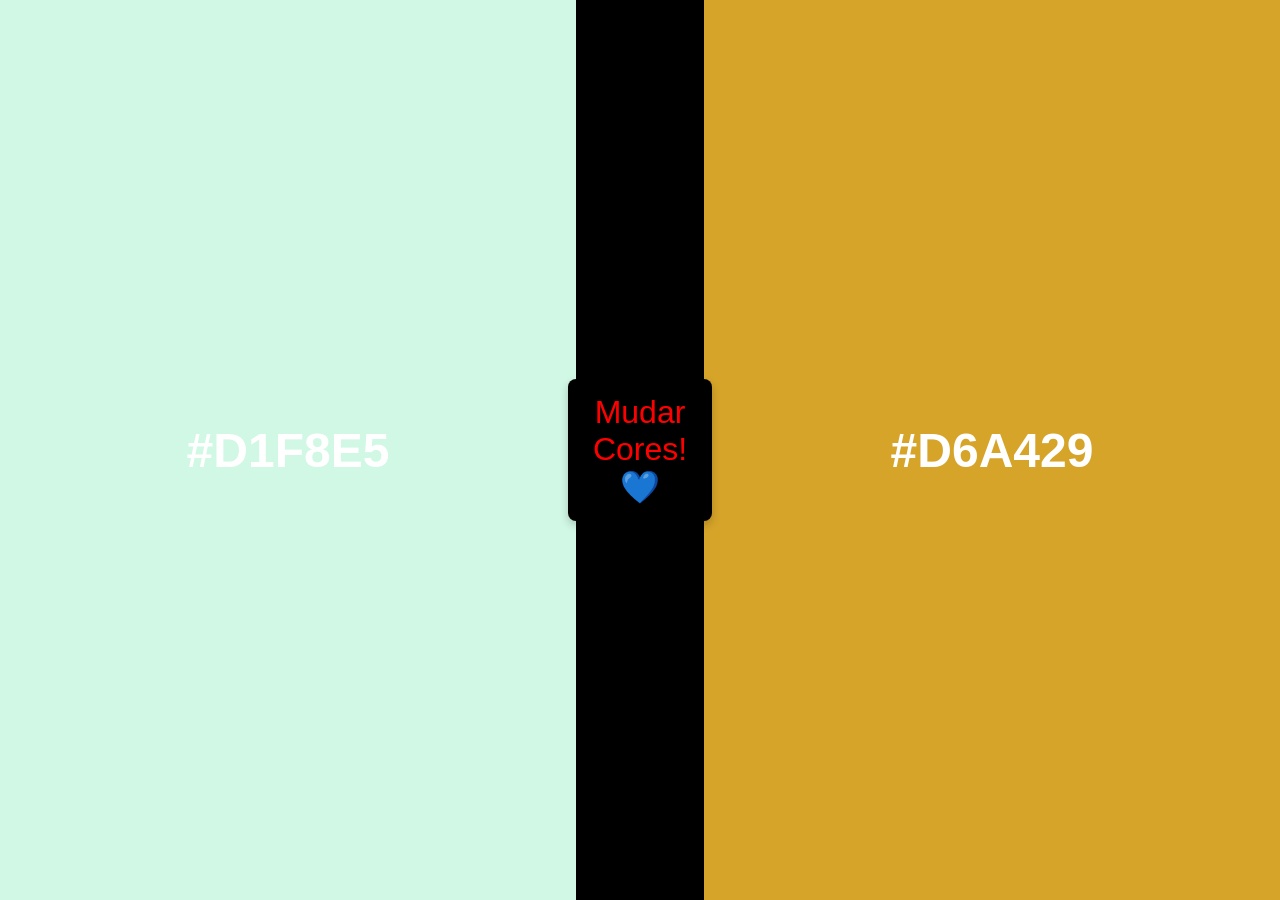
<file: index.html>
<!DOCTYPE html>
<html lang="pt-br">
<head>
    <meta charset="UTF-8"/>
    <meta http-equiv="X-UA-Compatible" content="IE=edge" />
    <meta name="viewport" content="width=device-width, initial-scale=1.0">
    <title>Seletor de Cores</title>
    <link rel="shortcut icon" href="assents/Fiveicon.png.png" type="image/x-icon">
    <link rel="stylesheet" href="style.css">
</head>
<body>
   <div class="color-line top-line"></div>
    <div class="color-line bottom-line"></div>

    <div class="container">
        <div id="parteEsquerda" class="parte">
            <h2 id="hexCodeEsquerda">#FFFFFF</h2>
        </div>
        <div id="linhaMeio">
            <button id="btnTrocarCores">Mudar Cores! 💙</button>
        </div>
        <div id="parteDireita" class="parte">
            <h2 id="hexCodeDireita">#FFFFFF</h2>
        </div>
    </div>

   <script src="script.js"></script>
</body>
</html>
</file>
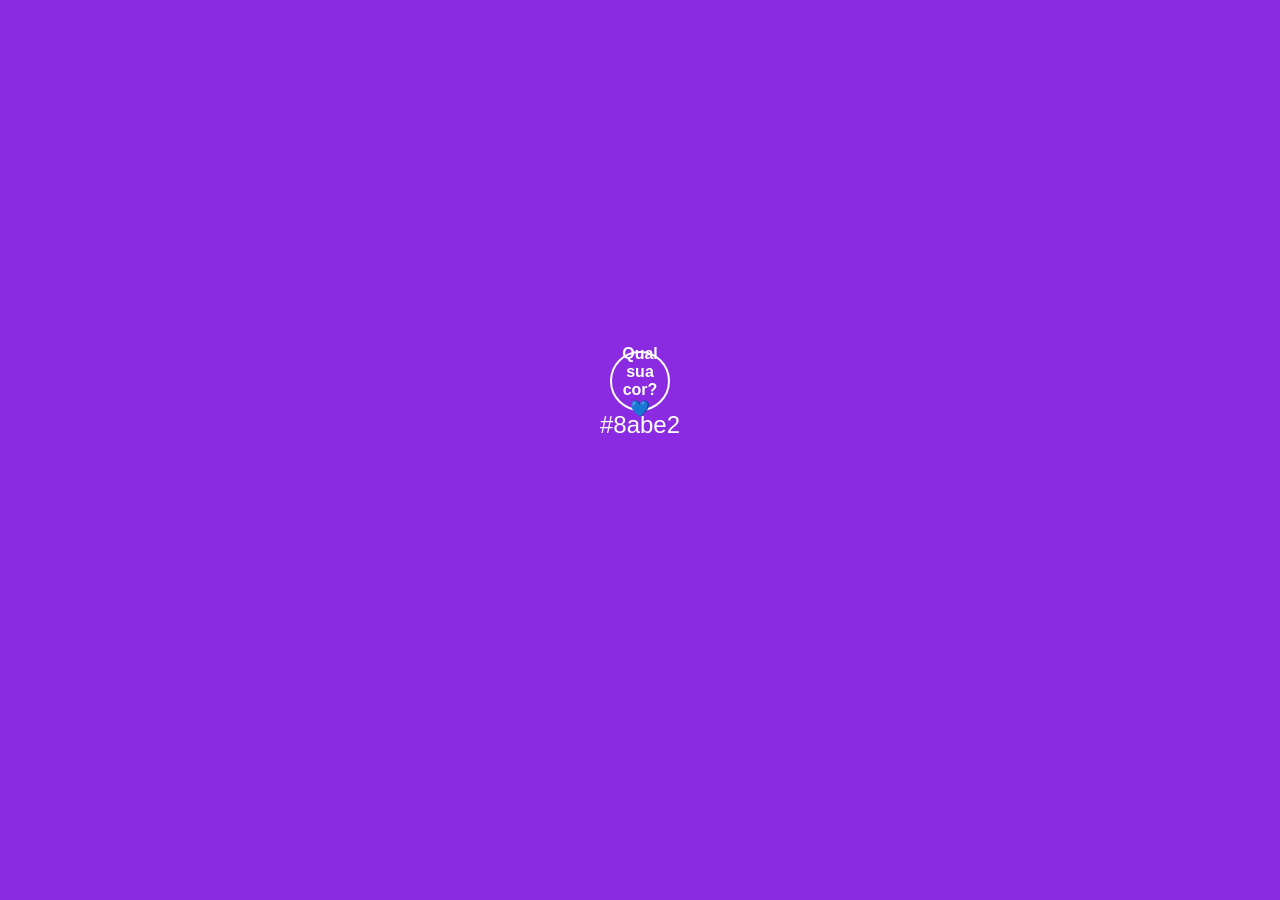
<file: projeto_colorsite.html>
<!DOCTYPE html>
<html lang="pt-br">
<head>
    <meta charset="UTF-8"/>
   <meta http-equiv="X-UA-Compatible" content="IE=edge" />
    <meta name="viewport" content="width=device-width, initial-scale=1.0">
    <title>seletor de cores</title>
    <link rel="shortcut icon" href="assents/Fiveicon.png.png" type="image/x-icon">
         <link rel="stylesheet" href="./assents/css/style.css">
</head>
<body>
    <div class="color-line top-line"></div>
    <div class="color-line bottom-line"></div>
    <button id="btn">Qual sua cor? 💙</button> 
    <h2 id="hexCode">#8abe2</h2>
    <script src="./assents/js/app.js"></script>
</body>
</html>
</file>
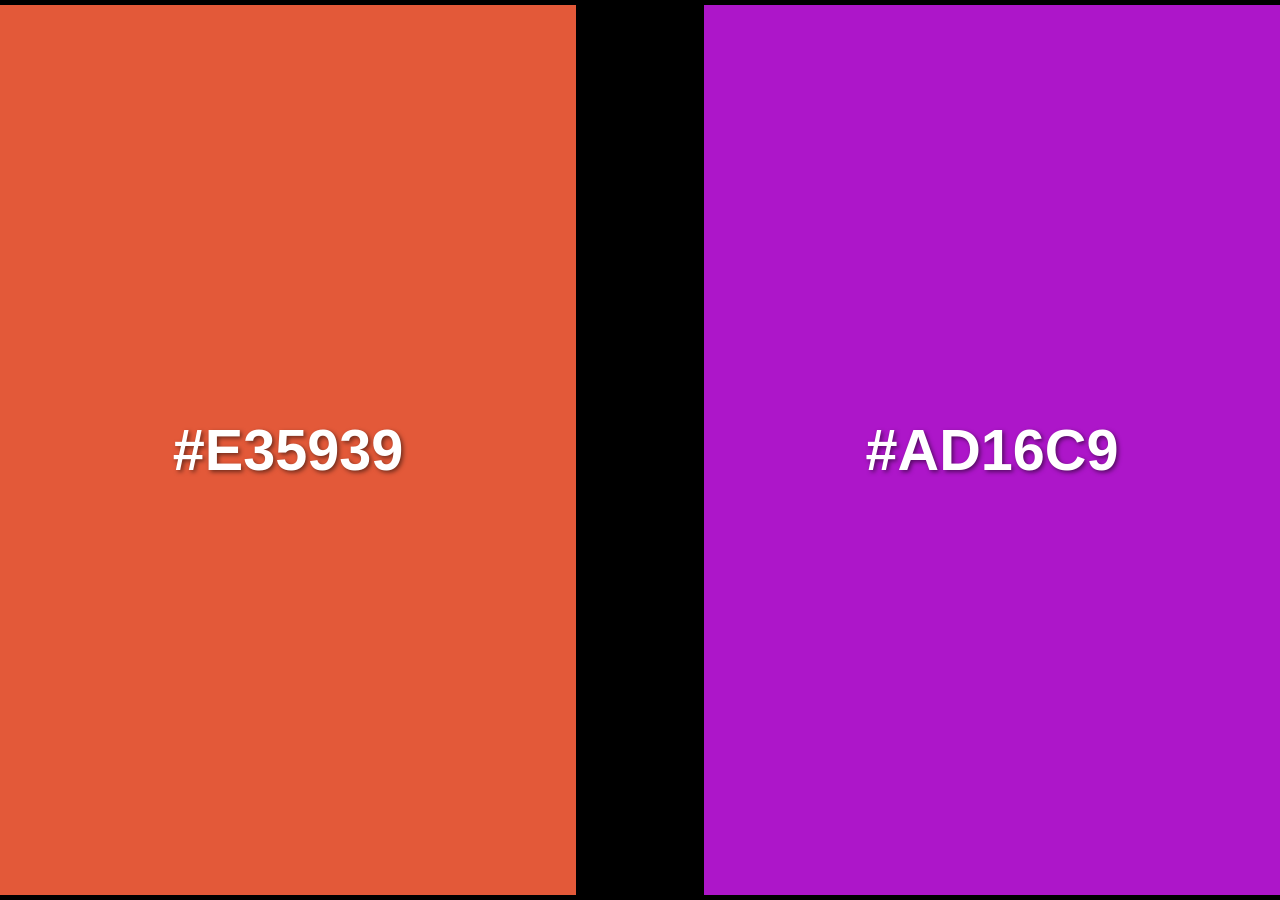
<file: VersãoTrocaSozinha.html>
<!DOCTYPE html>
<html lang="pt-br">
<head>
    <meta charset="UTF-8"/>
    <meta http-equiv="X-UA-Compatible" content="IE=edge" />
    <meta name="viewport" content="width=device-width, initial-scale=1.0">
    <title>Cores Automáticas</title>
    <link rel="shortcut icon" href="assents/Fiveicon.png.png" type="image/x-icon">
    
    <style>
        /* Estilos CSS */
        body {
            margin: 0;
            display: flex;
            flex-direction: column;
            height: 100vh;
            align-items: center;
            justify-content: center;
            font-family: Arial, sans-serif;
            overflow: hidden;
            background-color: #f0f0f0; /* Cor de fundo padrão, será alterada pelo JS */
        }

        .container {
            display: flex;
            width: 100vw;
            height: 100vh;
        }

        .parte {
            display: flex;
            flex-direction: column;
            justify-content: center;
            align-items: center;
            color: white;
            font-size: 3em;
            box-sizing: border-box;
            transition: background-color 0.8s ease; /* Transição mais suave */
            width: 45%;
            text-shadow: 2px 2px 4px rgba(0, 0, 0, 0.5); /* Sombra no texto para melhor legibilidade */
        }

        #linhaMeio {
            background-color: #000000; /* Linha preta no meio */
            width: 10%;
            display: flex;
            justify-content: center;
            align-items: center;
            color: white;
            font-weight: bold;
            font-size: 2em;
        }

        h2 {
            margin: 10px 0;
            font-size: 1.2em; /* Um pouco maior para o hexCode */
            text-align: center;
        }

        /* Se você ainda quiser as "color-line" (linhas superior e inferior), pode estilizá-las aqui */
        .color-line {
            width: 100%;
            height: 5px; /* Altura da linha */
            background-color: #000; /* Cor padrão, pode ser mudada */
            position: absolute;
            z-index: 10;
        }

        .top-line {
            top: 0;
            left: 0;
        }

        .bottom-line {
            bottom: 0;
            left: 0;
        }
    </style>
</head>
<body>

    <div class="color-line top-line"></div>
    <div class="color-line bottom-line"></div>

    <div class="container">
        <div id="parteEsquerda" class="parte">
            <!-- <h2>Cor Esquerda:</h2> -->
            <h2 id="hexCodeEsquerda">#FFFFFF</h2>
        </div>
        <div id="linhaMeio">
            </div>
        <div id="parteDireita" class="parte">
            <!-- <h2>Cor Direita:</h2> -->
            <h2 id="hexCodeDireita">#FFFFFF</h2>
        </div>
    </div>
    
    <script>
        // JavaScript
        document.addEventListener('DOMContentLoaded', () => {
            const parteEsquerda = document.getElementById('parteEsquerda');
            const parteDireita = document.getElementById('parteDireita');
            const hexCodeEsquerda = document.getElementById('hexCodeEsquerda');
            const hexCodeDireita = document.getElementById('hexCodeDireita');

            // Função para gerar uma cor hexadecimal aleatória
            function randomColor() {
                let letters = "0123456789ABCDEF";
                let color = "#";
                for (let i = 0; i < 6; i++) {
                    color += letters[Math.floor(Math.random() * 16)];
                }
                return color;
            }

            // Função que aplica as cores aleatórias e atualiza os textos HEX
            function aplicarCoresAleatorias() {
                const corEsquerda = randomColor();
                const corDireita = randomColor();

                parteEsquerda.style.backgroundColor = corEsquerda;
                parteDireita.style.backgroundColor = corDireita;
                hexCodeEsquerda.innerHTML = corEsquerda;
                hexCodeDireita.innerHTML = corDireita;
            }

            // Chama a função aplicarCoresAleatorias() a cada 1000 milissegundos (1 segundo)
            // Isso fará com que as cores mudem automaticamente e continuamente.
            setInterval(aplicarCoresAleatorias, 1000); 

            // Chama a função uma vez ao carregar a página para definir as cores iniciais
            aplicarCoresAleatorias();

            console.log("Página carregada e cores automáticas ativadas!");
        });
    </script>
</body>
</html>
</file>
<file: style.css>
body {
    margin: 0;
    display: flex;
    flex-direction: column;
    height: 100vh;
    align-items: center;
    justify-content: center;
    font-family: Arial, sans-serif;
    overflow: hidden;
}

.container {
    display: flex;
    width: 100vw;
    height: 100vh;
}

.parte {
    display: flex;
    flex-direction: column;
    justify-content: center;
    align-items: center;
    color: rgb(255, 255, 255);
    font-size: 3em;
    box-sizing: border-box;
    transition: background-color 0.5s ease;
    width: 45%;
}

#linhaMeio {
    background-color: #000000;
    width: 10%;
    display: flex;
    justify-content: center;
    align-items: center;
    color: rgb(3, 3, 3);
    font-weight: bold;
    font-size: 2em;
}

h2 {
    margin: 10px 0;
    font-size: 1em;
    text-align: center;
}

button {
    padding: 15px 25px;
    font-size: 1em;
    background-color: #000000;
    color: rgb(255, 0, 0);
    border: none;
    border-radius: 8px;
    cursor: pointer;
    transition: background-color 0.3s ease, transform 0.1s ease;
    box-shadow: 0 4px 8px rgba(0, 0, 0, 0.2);
    position: relative;
    z-index: 1;
}

button:hover {
    background-color: #333333;
    transform: translateY(-2px);
}

button:active {
    background-color: #000000;
    transform: translateY(0);
}
</file>
<file: assents/css/style.css>
@charset "utf-8";

:root {
    --color-index: #8a2be2;
    --txt-color: #fff;
}

* {
    margin: 0;
    padding: 0;
    box-sizing: border-box;
}

body {
    background: var(--color-index);
    min-height: 90vh;
    display: flex;
    flex-direction: column;
    justify-content: center;
    align-items: center;
    transition: 0.3s cubic-bezier(0.215, 0.61, 0.355, 1);
    font-family: sans-serif;
}

h2 {
    color: var(--txt-color);
    font-weight: 200;
    margin-bottom: 20px;
}

button {
    width: 60px;
    height: 60px;
    border-radius: 50%;

    background: transparent;
    border: 2px solid var(--txt-color);
    color: var(--txt-color);
    transition: 0.8s cubic-bezier(0.175, 0.885, 0.32, 1.275);

    display: flex;
    justify-content: center;
    align-items: center;
    font-size: 1em; /* Ajustado para diminuir a letra */
    font-weight: bold;
}

button:hover {
    background: #fff;
    color: #000;
    cursor: pointer;
}

button:active {
    transform: scale(0.95);
    transition: 0.1s;
}
</file>
